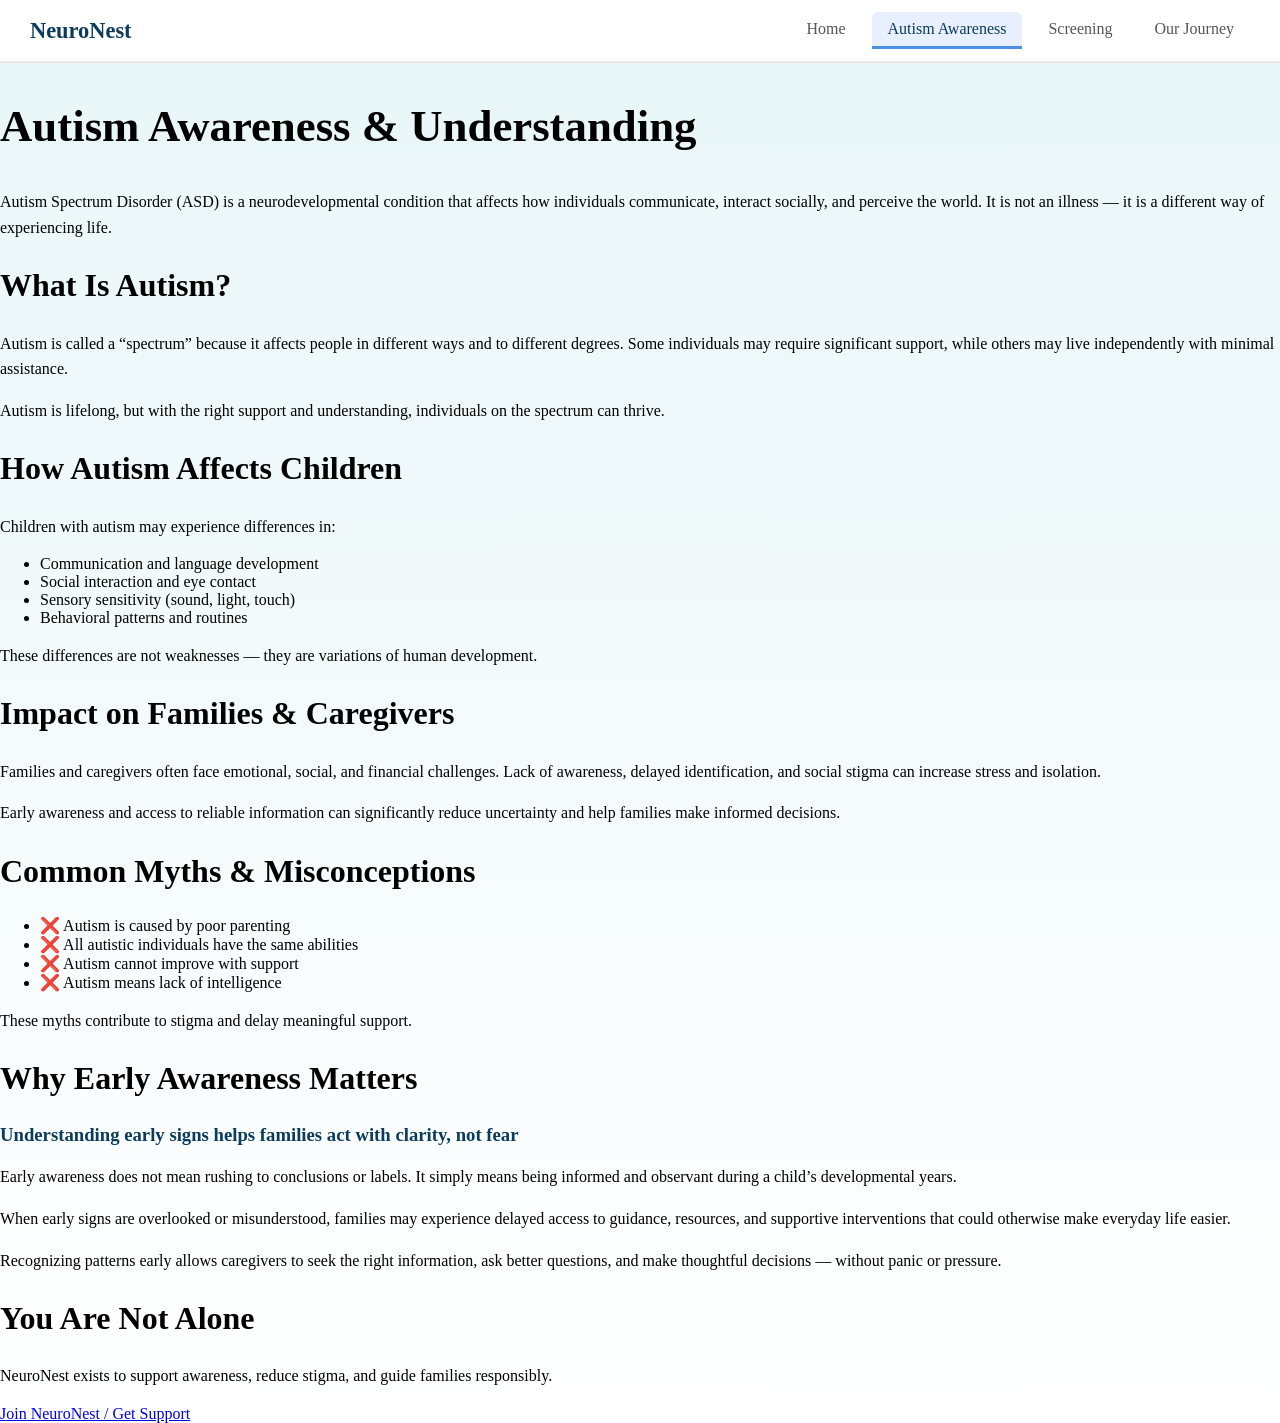
<file: autism.html>
<!DOCTYPE html>
<html lang="en">
<head>
  <meta charset="UTF-8">
  <meta name="viewport" content="width=device-width, initial-scale=1.0">
  <title>NeuroNest | Autism Awareness</title>
  <link rel="stylesheet" href="style.css">
</head>

<body class="page-soft-bg">

  <!-- NAVBAR -->
  <nav class="navbar ribbon">
  <div class="logo">NeuroNest</div>

  <div class="tabs">
    <a href="index.html" class="tab">Home</a>
    <a href="autism.html" class="tab active">Autism Awareness</a>
    <a href="screening.html" class="tab">Screening</a>
    <a href="journey.html" class="tab">Our Journey</a>
  </div>
</nav>


  <!-- PAGE INTRO -->
  <section>
    <h1>Autism Awareness & Understanding</h1>
    <p>
      Autism Spectrum Disorder (ASD) is a neurodevelopmental condition that affects
      how individuals communicate, interact socially, and perceive the world.
      It is not an illness — it is a different way of experiencing life.
    </p>
  </section>

  <!-- WHAT IS AUTISM -->
  <section>
    <h2>What Is Autism?</h2>
    <p>
      Autism is called a “spectrum” because it affects people in different ways
      and to different degrees. Some individuals may require significant support,
      while others may live independently with minimal assistance.
    </p>
    <p>
      Autism is lifelong, but with the right support and understanding, individuals
      on the spectrum can thrive.
    </p>
  </section>

  <!-- EFFECT ON CHILDREN -->
  <section>
    <h2>How Autism Affects Children</h2>
    <p>
      Children with autism may experience differences in:
    </p>
    <ul>
      <li>Communication and language development</li>
      <li>Social interaction and eye contact</li>
      <li>Sensory sensitivity (sound, light, touch)</li>
      <li>Behavioral patterns and routines</li>
    </ul>
    <p>
      These differences are not weaknesses — they are variations of human development.
    </p>
  </section>

  <!-- EFFECT ON FAMILIES -->
  <section>
    <h2>Impact on Families & Caregivers</h2>
    <p>
      Families and caregivers often face emotional, social, and financial challenges.
      Lack of awareness, delayed identification, and social stigma can increase stress
      and isolation.
    </p>
    <p>
      Early awareness and access to reliable information can significantly reduce
      uncertainty and help families make informed decisions.
    </p>
  </section>

  <!-- MYTHS -->
  <section>
    <h2>Common Myths & Misconceptions</h2>
    <ul>
      <li>❌ Autism is caused by poor parenting</li>
      <li>❌ All autistic individuals have the same abilities</li>
      <li>❌ Autism cannot improve with support</li>
      <li>❌ Autism means lack of intelligence</li>
    </ul>
    <p>
      These myths contribute to stigma and delay meaningful support.
    </p>
  </section>

  <!-- WHY EARLY AWARENESS -->
  <section>
  <h2>Why Early Awareness Matters</h2>

  <h3 style="margin-top:15px; color:#0b3c5d;">
    Understanding early signs helps families act with clarity, not fear
  </h3>

  <p>
    Early awareness does not mean rushing to conclusions or labels.
    It simply means being informed and observant during a child’s
    developmental years.
  </p>

  <p>
    When early signs are overlooked or misunderstood, families may
    experience delayed access to guidance, resources, and supportive
    interventions that could otherwise make everyday life easier.
  </p>

  <p>
    Recognizing patterns early allows caregivers to seek the right
    information, ask better questions, and make thoughtful decisions
    — without panic or pressure.
  </p>
</section>


  <!-- CTA -->
  <section class="cta-section">
    <h2>You Are Not Alone</h2>
    <p>
      NeuroNest exists to support awareness, reduce stigma,
      and guide families responsibly.
    </p>
    <a class="btn" href="screening.html">Join NeuroNest / Get Support</a>
  </section>

</body>
</html>
</file>
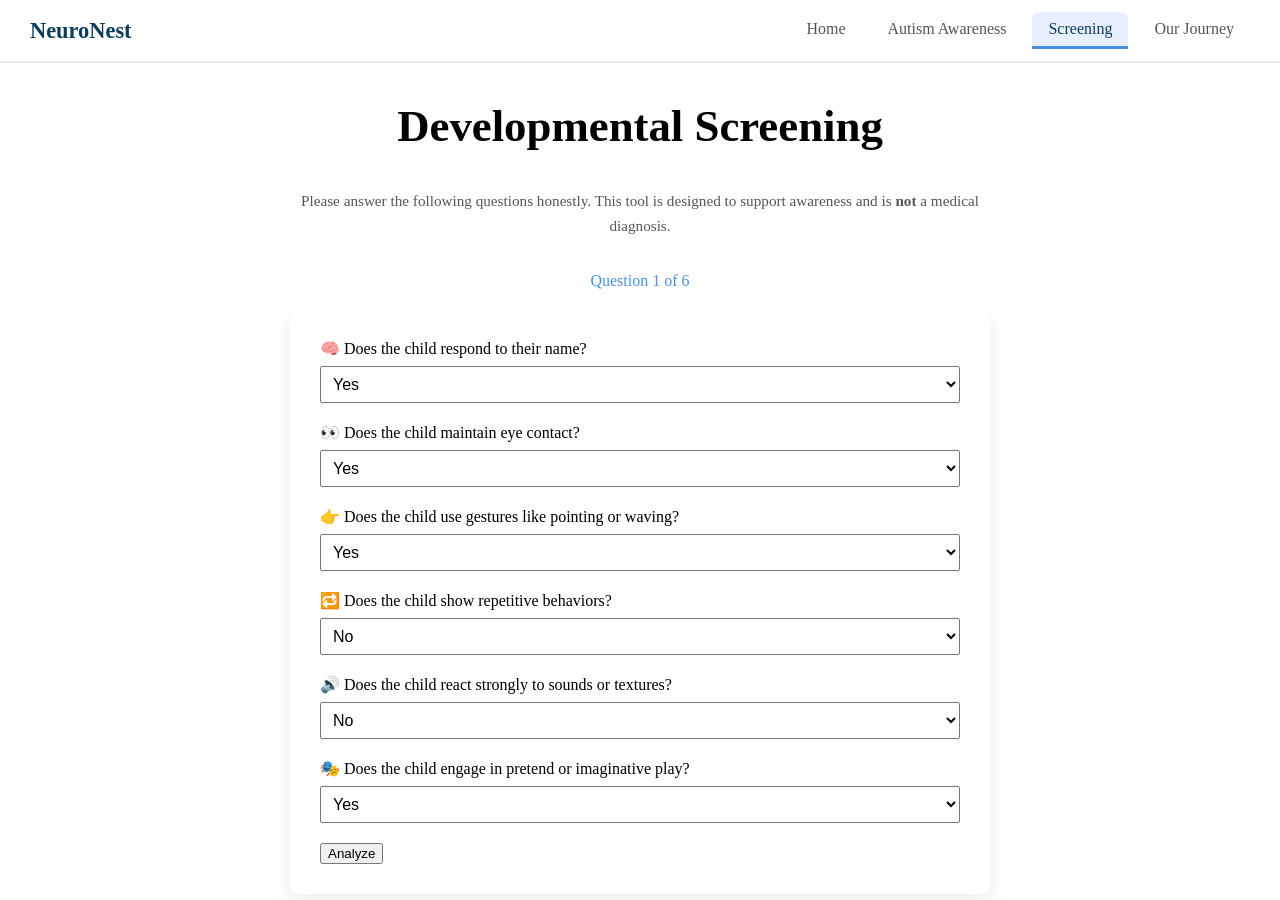
<file: dashboard.html>
<!DOCTYPE html>
<html>
<head>
  <meta name="viewport" content="width=device-width, initial-scale=1.0">
  <title>NeuroNest | Dashboard</title>
  <link rel="stylesheet" href="style.css">
</head>
<body class="dashboard-body page-soft-bg">

<nav class="navbar">
  <h2 class="logo">NeuroNest</h2>
</nav>

<h1>Screening Insights</h1>

<div class="card">
  <p><strong>Risk Level:</strong> <span id="risk"></span></p>
  <p><strong>Score:</strong> <span id="score"></span></p>
  <p id="message"></p>
  <small id="disclaimer"></small>
</div>

<div class="card wide">
  <h3>Understanding Your Responses</h3>
  <div id="explanationContainer"></div>
</div>

<div class="card wide">
  <h3>What You Can Do Next</h3>
  <ul id="nextStepsList"></ul>
</div>




<script>
  const result = JSON.parse(
  localStorage.getItem("screeningResult")
);

if (!result) {
  window.location.href = "screening.html";
}

  // Fetch stored screening result
  const rawData = localStorage.getItem("screeningResult");

  // Basic safety check
  if (!rawData) {
    document.body.innerHTML = `
      <div style="text-align:center; padding:40px;">
        <h2>No screening data found</h2>
        <p>Please complete the screening before viewing results.</p>
      </div>
    `;
  } else {
    const data = JSON.parse(rawData);

    // Core summary
    document.getElementById("risk").innerText = data.riskLevel ?? "—";
    document.getElementById("score").innerText = data.score ?? "—";
    document.getElementById("disclaimer").innerText = data.disclaimer ?? "";

    /* -----------------------------
       KEY OBSERVATIONS SECTION
    ------------------------------ */
    const observationContainer = document.getElementById("explanationContainer");
    observationContainer.innerHTML = "";

    if (data.observations && data.observations.length > 0) {
      data.observations.forEach(obs => {
        const li = document.createElement("li");
        li.innerText = obs;
        observationContainer.appendChild(li);
      });
    } else {
      observationContainer.innerHTML = `
        <p style="color:#666;">
          This screening did not highlight specific patterns that required further explanation.
        </p>
      `;
    }

    /* -----------------------------
       WHAT YOU CAN DO NEXT
    ------------------------------ */
    const nextStepsContainer = document.getElementById("nextStepsList");
    nextStepsContainer.innerHTML = "";

    if (data.nextSteps && data.nextSteps.length > 0) {
      data.nextSteps.forEach(step => {
        const li = document.createElement("li");
        li.innerText = step;
        nextStepsContainer.appendChild(li);
      });
    }

    /* -----------------------------
      VISUAL EMPHASIS
       (Soft, non-alarming)
    ------------------------------ */
    const riskCard = document.getElementById("riskCard");
    if (riskCard && data.riskLevel) {
      riskCard.classList.add(data.riskLevel.toLowerCase());
    }
  }
</script>




</body>
</html>
</file>
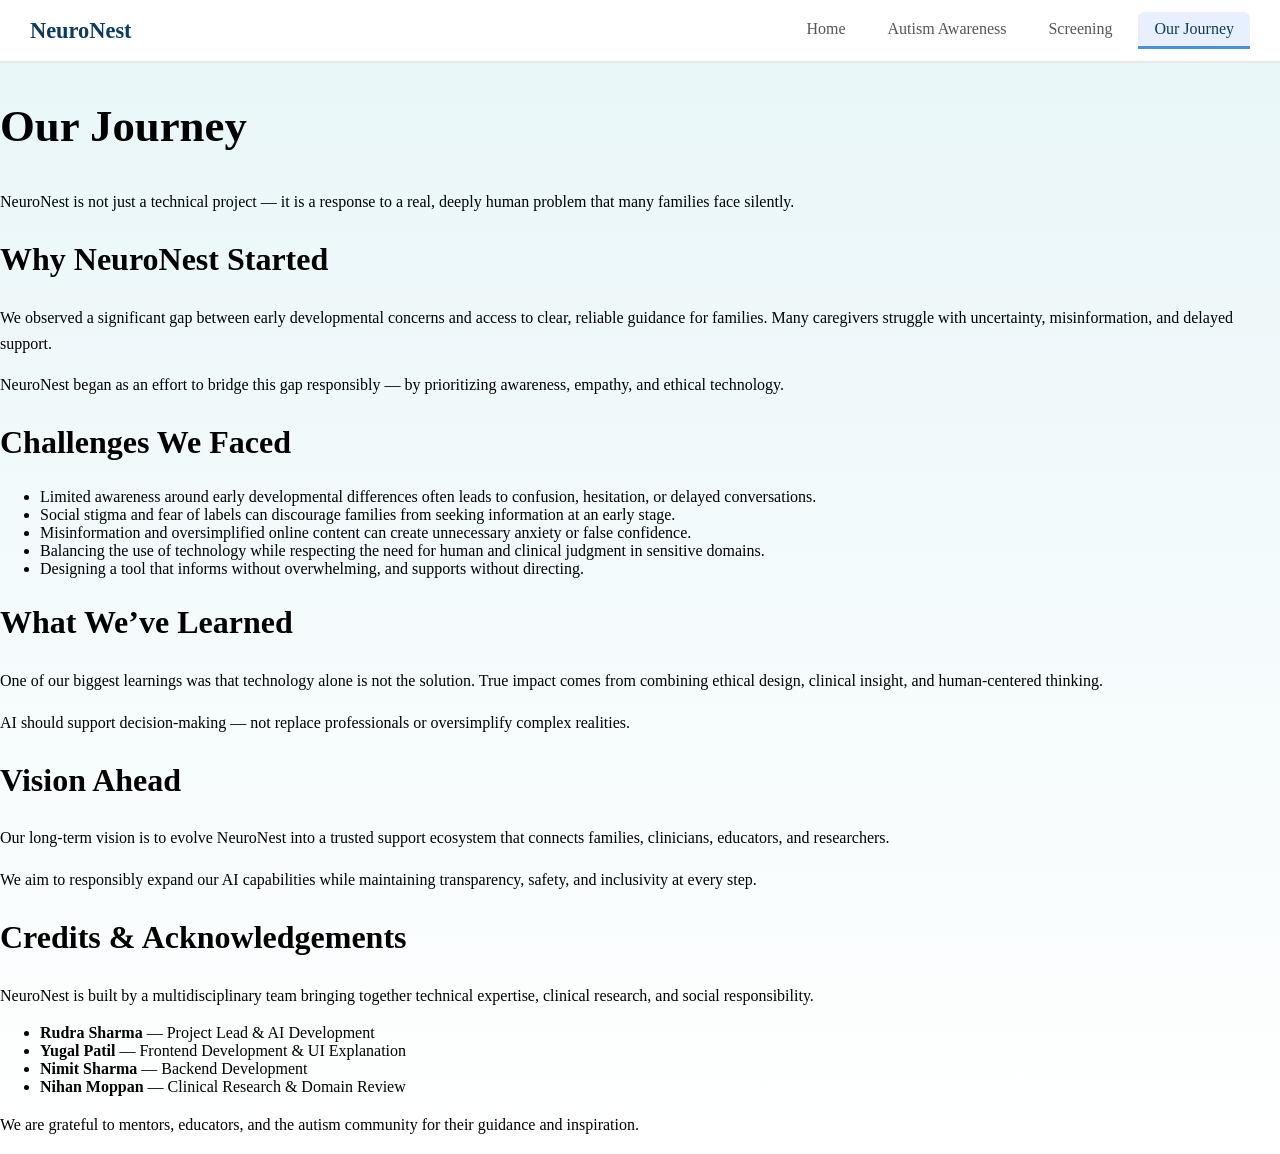
<file: journey.html>
<!DOCTYPE html>
<html lang="en">
<head>
  <meta charset="UTF-8">
  <meta name="viewport" content="width=device-width, initial-scale=1.0">
  <title>NeuroNest | Our Journey</title>
  <link rel="stylesheet" href="style.css">
</head>

<body class="page-soft-bg">

  <!-- NAVBAR -->
 <nav class="navbar ribbon">
  <div class="logo">NeuroNest</div>

  <div class="tabs">
    <a href="index.html" class="tab">Home</a>
    <a href="autism.html" class="tab">Autism Awareness</a>
    <a href="screening.html" class="tab">Screening</a>
    <a href="journey.html" class="tab active">Our Journey</a>
  </div>
</nav>



  <!-- PAGE INTRO -->
  <section>
    <h1>Our Journey</h1>
    <p>
      NeuroNest is not just a technical project — it is a response to a real,
      deeply human problem that many families face silently.
    </p>
  </section>

  <!-- WHY IT STARTED -->
  <section>
    <h2>Why NeuroNest Started</h2>
    <p>
      We observed a significant gap between early developmental concerns
      and access to clear, reliable guidance for families.
      Many caregivers struggle with uncertainty, misinformation,
      and delayed support.
    </p>
    <p>
      NeuroNest began as an effort to bridge this gap responsibly —
      by prioritizing awareness, empathy, and ethical technology.
    </p>
  </section>

  <!-- CHALLENGES -->
  <section class="journey-block highlight">
  <h2>Challenges We Faced</h2>

  <ul>
    <li>
      Limited awareness around early developmental differences often leads to
      confusion, hesitation, or delayed conversations.
    </li>
    <li>
      Social stigma and fear of labels can discourage families from seeking
      information at an early stage.
    </li>
    <li>
      Misinformation and oversimplified online content can create unnecessary
      anxiety or false confidence.
    </li>
    <li>
      Balancing the use of technology while respecting the need for human and
      clinical judgment in sensitive domains.
    </li>
    <li>
      Designing a tool that informs without overwhelming, and supports without
      directing.
    </li>
  </ul>
</section>


  <!-- LEARNINGS -->
  <section>
    <h2>What We’ve Learned</h2>
    <p>
      One of our biggest learnings was that technology alone is not the solution.
      True impact comes from combining ethical design, clinical insight,
      and human-centered thinking.
    </p>
    <p>
      AI should support decision-making — not replace professionals
      or oversimplify complex realities.
    </p>
  </section>

  <!-- VISION -->
  <section>
    <h2>Vision Ahead</h2>
    <p>
      Our long-term vision is to evolve NeuroNest into a trusted support ecosystem
      that connects families, clinicians, educators, and researchers.
    </p>
    <p>
      We aim to responsibly expand our AI capabilities while maintaining
      transparency, safety, and inclusivity at every step.
    </p>
  </section>

  <!-- CREDITS -->
  <section>
    <h2>Credits & Acknowledgements</h2>
    <p>
      NeuroNest is built by a multidisciplinary team bringing together
      technical expertise, clinical research, and social responsibility.
    </p>
    <ul>
    <li><strong>Rudra Sharma</strong> — Project Lead & AI Development</li>
    <li><strong>Yugal Patil</strong> — Frontend Development & UI Explanation</li>
    <li><strong>Nimit Sharma</strong> — Backend Development</li>
    <li><strong>Nihan Moppan</strong> — Clinical Research & Domain Review</li>
    </ul>
    <p>
      We are grateful to mentors, educators, and the autism community
      for their guidance and inspiration.
    </p>
  </section>

</body>
</html>
</file>
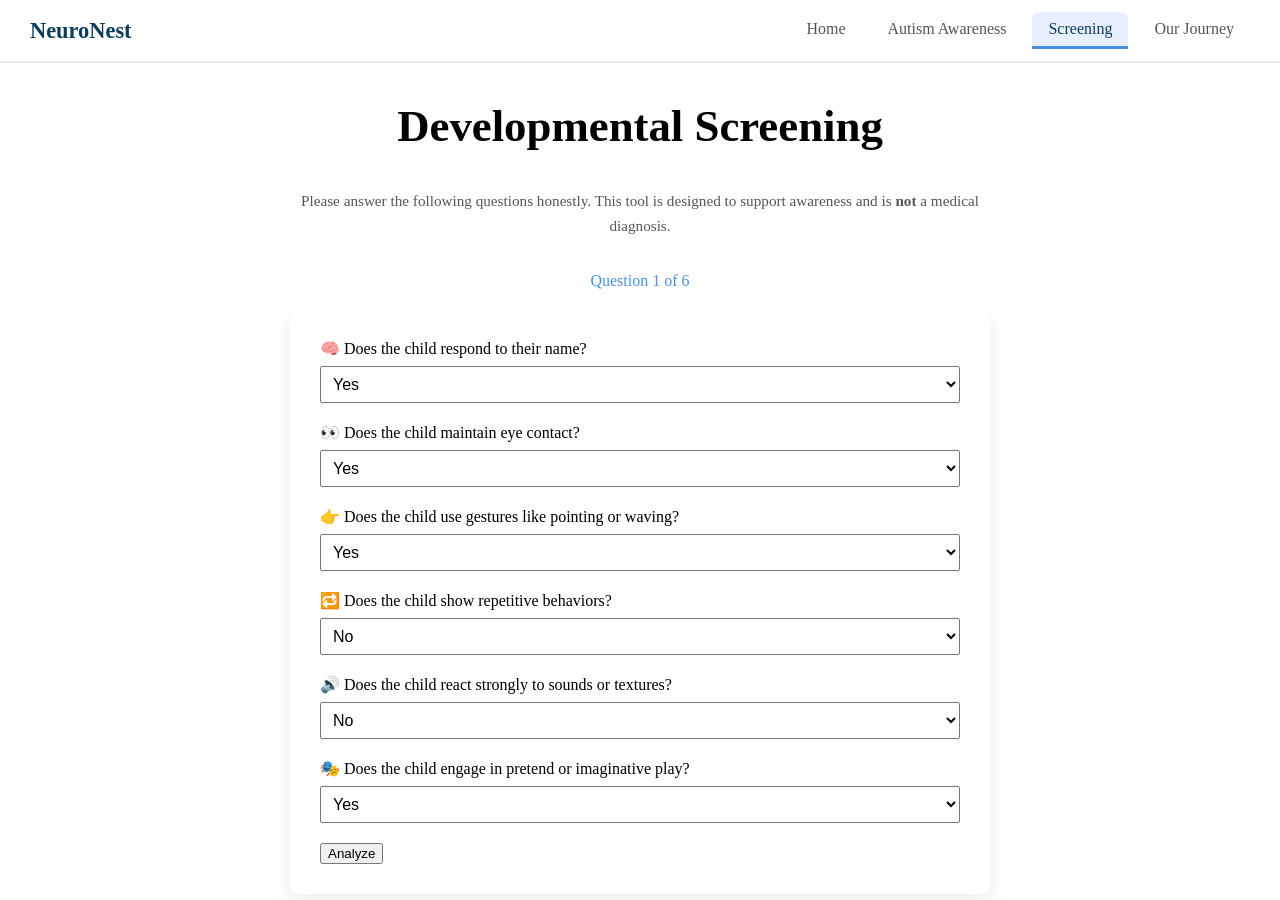
<file: loading.html>
<!DOCTYPE html>
<html lang="en">
<head>
  <meta charset="UTF-8" />
  <title>Analyzing — NeuroNest</title>
  <meta name="viewport" content="width=device-width, initial-scale=1.0" />
  <style>
    body {
      margin: 0;
      height: 100vh;
      display: flex;
      align-items: center;
      justify-content: center;
      background: linear-gradient(to bottom, #e8f6f8, #ffffff);
      font-family: Arial, sans-serif;
      color: #0b3c5d;
    }

    .box {
      text-align: center;
      max-width: 320px;
    }

    .spinner {
      width: 48px;
      height: 48px;
      border: 4px solid #dbeaf0;
      border-top: 4px solid #0b3c5d;
      border-radius: 50%;
      animation: spin 1s linear infinite;
      margin: 0 auto 20px;
    }

    @keyframes spin {
      to { transform: rotate(360deg); }
    }

    h2 {
      margin-bottom: 8px;
    }

    p {
      font-size: 14px;
      color: #555;
    }
  </style>
</head>
<body>

  <div class="box">
    <div class="spinner"></div>
    <h2>Analyzing your responses</h2>
    <p>Please wait while we prepare your report.<br>This may take a moment.</p>
  </div>

  <script>
    // Call backend AFTER loading page appears
    fetch("https://neuronest-backend-faz3.onrender.com/analyze", {
      method: "POST",
      headers: { "Content-Type": "application/json" },
      body: localStorage.getItem("screeningData")
    })
    .then(res => res.json())
    .then(data => {
      localStorage.setItem("screeningResult", JSON.stringify(data));
      window.location.href = "dashboard.html";
    })
    .catch(() => {
      alert("Something went wrong. Please try again.");
      window.location.href = "screening.html";
    });
  </script>

</body>
</html>
</file>
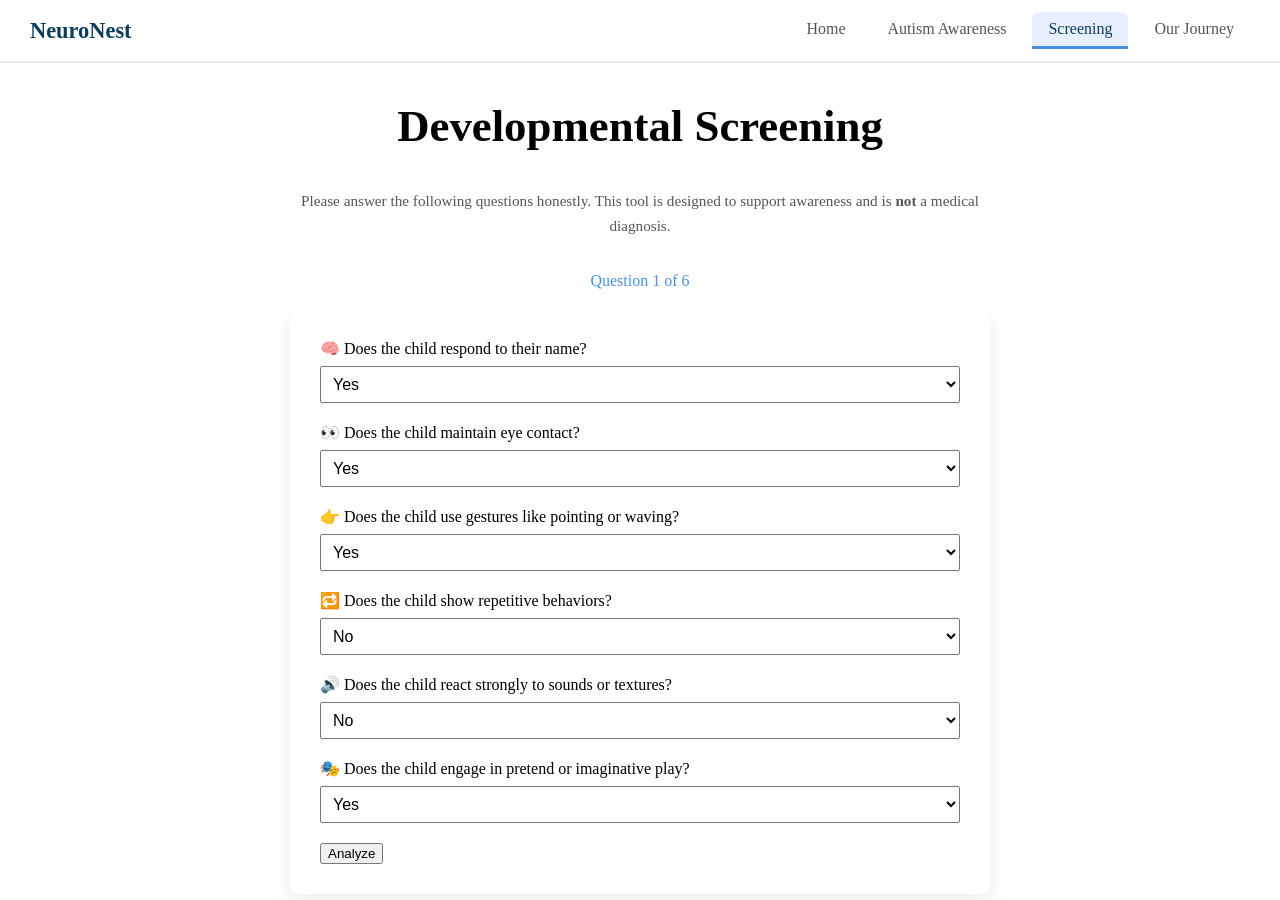
<file: screening.html>
<!DOCTYPE html>
<html lang="en">
<head>
  <meta charset="UTF-8">
  <meta name="viewport" content="width=device-width, initial-scale=1.0">
  <title>NeuroNest | Developmental Screening</title>
  <link rel="stylesheet" href="style.css">
</head>

<body>

  <!-- NAVBAR -->
  <nav class="navbar ribbon">
  <div class="logo">NeuroNest</div>

  <div class="tabs">
    <a href="index.html" class="tab">Home</a>
    <a href="autism.html" class="tab">Autism Awareness</a>
    <a href="screening.html" class="tab active">Screening</a>
    <a href="journey.html" class="tab">Our Journey</a>
  </div>
</nav>


  <!-- PAGE HEADER -->
  <section>
    <h1 style="text-align:center;">Developmental Screening</h1>
    <p class="screening-note">
      Please answer the following questions honestly.  
      This tool is designed to support awareness and is <strong>not</strong> a medical diagnosis.
    </p>
  </section>

  <!-- PROGRESS INDICATOR -->
  <p id="progressText" class="progress-text">Question 1 of 6</p>

  <!-- SCREENING FORM -->
  <form id="screeningForm" class="screening-form">

    <div class="question" data-step="1">
      <label>🧠 Does the child respond to their name?</label>
      <select id="q1">
        <option value="0">Yes</option>
        <option value="2">No</option>
      </select>
    </div>

    <div class="question" data-step="2">
      <label>👀 Does the child maintain eye contact?</label>
      <select id="q2">
        <option value="0">Yes</option>
        <option value="2">No</option>
      </select>
    </div>

    <div class="question" data-step="3">
      <label>👉 Does the child use gestures like pointing or waving?</label>
      <select id="q3">
        <option value="0">Yes</option>
        <option value="2">No</option>
      </select>
    </div>

    <div class="question" data-step="4">
      <label>🔁 Does the child show repetitive behaviors?</label>
      <select id="q4">
        <option value="0">No</option>
        <option value="2">Yes</option>
      </select>
    </div>

    <div class="question" data-step="5">
      <label>🔊 Does the child react strongly to sounds or textures?</label>
      <select id="q5">
        <option value="0">No</option>
        <option value="2">Yes</option>
      </select>
    </div>

    <div class="question" data-step="6">
      <label>🎭 Does the child engage in pretend or imaginative play?</label>
      <select id="q6">
        <option value="0">Yes</option>
        <option value="2">No</option>
      </select>
    </div>

    <button type="submit">Analyze</button>


  </form>

  <!-- SCRIPT -->
  <script src="script.js"></script>

  <!-- PROGRESS LOGIC -->
  <script>
    const questions = document.querySelectorAll(".question");
    const progressText = document.getElementById("progressText");
    const total = questions.length;

  questions.forEach((question, index) => {
    const select = question.querySelector("select");

    // Update when user focuses or clicks into a question
    select.addEventListener("focus", () => {
      progressText.innerText = `Question ${index + 1} of ${total}`;
    });
  });
</script>

</body>
</html>
</file>
<file: style.css>
.dashboard {
  display: flex;
  justify-content: space-between;
  gap: 20px;
  margin: 40px auto;
  max-width: 900px;
}

.card {
  flex: 1;
  border: 1px solid #ccc;
  padding: 20px;
  border-radius: 6px;
  background: #ffffff;
  text-align: center;
}

.disclaimer {
  text-align: center;
  font-size: 0.9rem;
  color: #666;
  margin-top: 20px;
}

/* SCREENING PAGE STYLING */

.screening-note {
  max-width: 700px;
  margin: 10px auto 30px;
  font-size: 0.95rem;
  color: #555;
  text-align: center;
}

.screening-form {
  max-width: 700px;
  margin: 0 auto;
  background: #ffffff;
  padding: 30px;
  border-radius: 10px;
  box-shadow: 0 6px 20px rgba(0,0,0,0.08);
}

.question {
  display: flex;
  flex-direction: column;
  margin-bottom: 20px;
}

.question label {
  margin-bottom: 8px;
  font-weight: 500;
}

.question select {
  padding: 8px;
  font-size: 1rem;
}

.screening-form .btn {
  margin-top: 20px;
  width: 100%;
  padding: 12px;
  font-size: 1rem;
}

/* Progress text */
.progress-text {
  text-align: center;
  font-weight: 500;
  margin-bottom: 15px;
  color: #4a90e2;
}

/* Ribbon-style navbar */
.navbar.ribbon {
  display: flex;
  align-items: center;
  justify-content: space-between;
  padding: 12px 30px;
  background: #ffffff;
  border-bottom: 2px solid #eaeaea;
}

/* Logo */
.navbar .logo {
  font-size: 1.4rem;
  font-weight: 600;
  color: #0b3c5d;
}

/* Tabs container */
.tabs {
  display: flex;
  gap: 10px;
}

/* Individual tab */
.tab {
  padding: 8px 16px;
  text-decoration: none;
  color: #555;
  border-radius: 6px 6px 0 0; /* ribbon feel */
  font-weight: 500;
  transition: background 0.2s ease, color 0.2s ease;
}

/* Hover effect */
.tab:hover {
  background: #f0f6ff;
  color: #0b3c5d;
}

/* Active tab */
.tab.active {
  background: #e8f0ff;
  color: #0b3c5d;
  border-bottom: 3px solid #4a90e2;
}

.page-soft-bg {
  background: linear-gradient(to bottom, #e8f6f8, #ffffff);
  min-height: 100vh;
}

/* DASHBOARD PAGE STYLING */

.dashboard-body {
  padding: 40px 20px;
}

/* Header spacing */
.dashboard-header {
  text-align: center;
  margin-bottom: 40px;
}

.dashboard-header h1 {
  margin-bottom: 8px;
}

.dashboard-header p {
  color: #555;
  font-size: 0.95rem;
}

/* Card container */
.dashboard {
  max-width: 900px;
  margin: 0 auto;
  display: flex;
  flex-direction: column;
  gap: 30px; /* THIS creates breathing room */
}

/* Cards */
.card {
  background: #ffffff;
  padding: 28px;
  border-radius: 12px;
  box-shadow: 0 8px 24px rgba(0,0,0,0.08);
}

/* Wide cards (explanations) */
.card.wide {
  padding: 32px;
}

/* Emphasized values */
.big-text {
  font-size: 1.8rem;
  font-weight: 600;
  margin-top: 10px;
}

/* Observation list */
#explanationContainer li {
  margin-bottom: 10px;
  line-height: 1.5;
  color: #444;
}

/* Disclaimer */
.disclaimer {
  max-width: 900px;
  margin: 40px auto 0;
  text-align: center;
  font-size: 0.85rem;
  color: #666;
}

/* ---------- GLOBAL FIX ---------- */
* {
  box-sizing: border-box;
}

body {
  margin: 0;
  padding: 0;
  overflow-x: hidden;
}

/* ---------- CONTAINER ---------- */
.container {
  max-width: 1200px;
  padding: 0 16px;
  margin: auto;
}

/* ---------- TEXT SCALING ---------- */
h1 {
  font-size: clamp(1.8rem, 4vw, 2.8rem);
}

h2 {
  font-size: clamp(1.4rem, 3vw, 2rem);
}

p {
  font-size: 1rem;
  line-height: 1.6;
}

@media (max-width: 768px) {

  nav {
    flex-direction: column;
    gap: 10px;
  }

  section {
    padding: 40px 16px;
  }

  .hero {
    flex-direction: column;
    text-align: center;
  }

  .hero img {
    width: 100%;
    max-width: 300px;
    margin: auto;
  }

  button {
    width: 100%;
  }
}

@media (max-width: 1024px) {

  .hero {
    gap: 30px;
  }

  .cards {
    grid-template-columns: repeat(2, 1fr);
  }
}

.cards {
  display: grid;
  grid-template-columns: repeat(3, 1fr);
  gap: 20px;
}

@media (max-width: 768px) {
  .cards {
    grid-template-columns: 1fr;
  }
}
</file>
